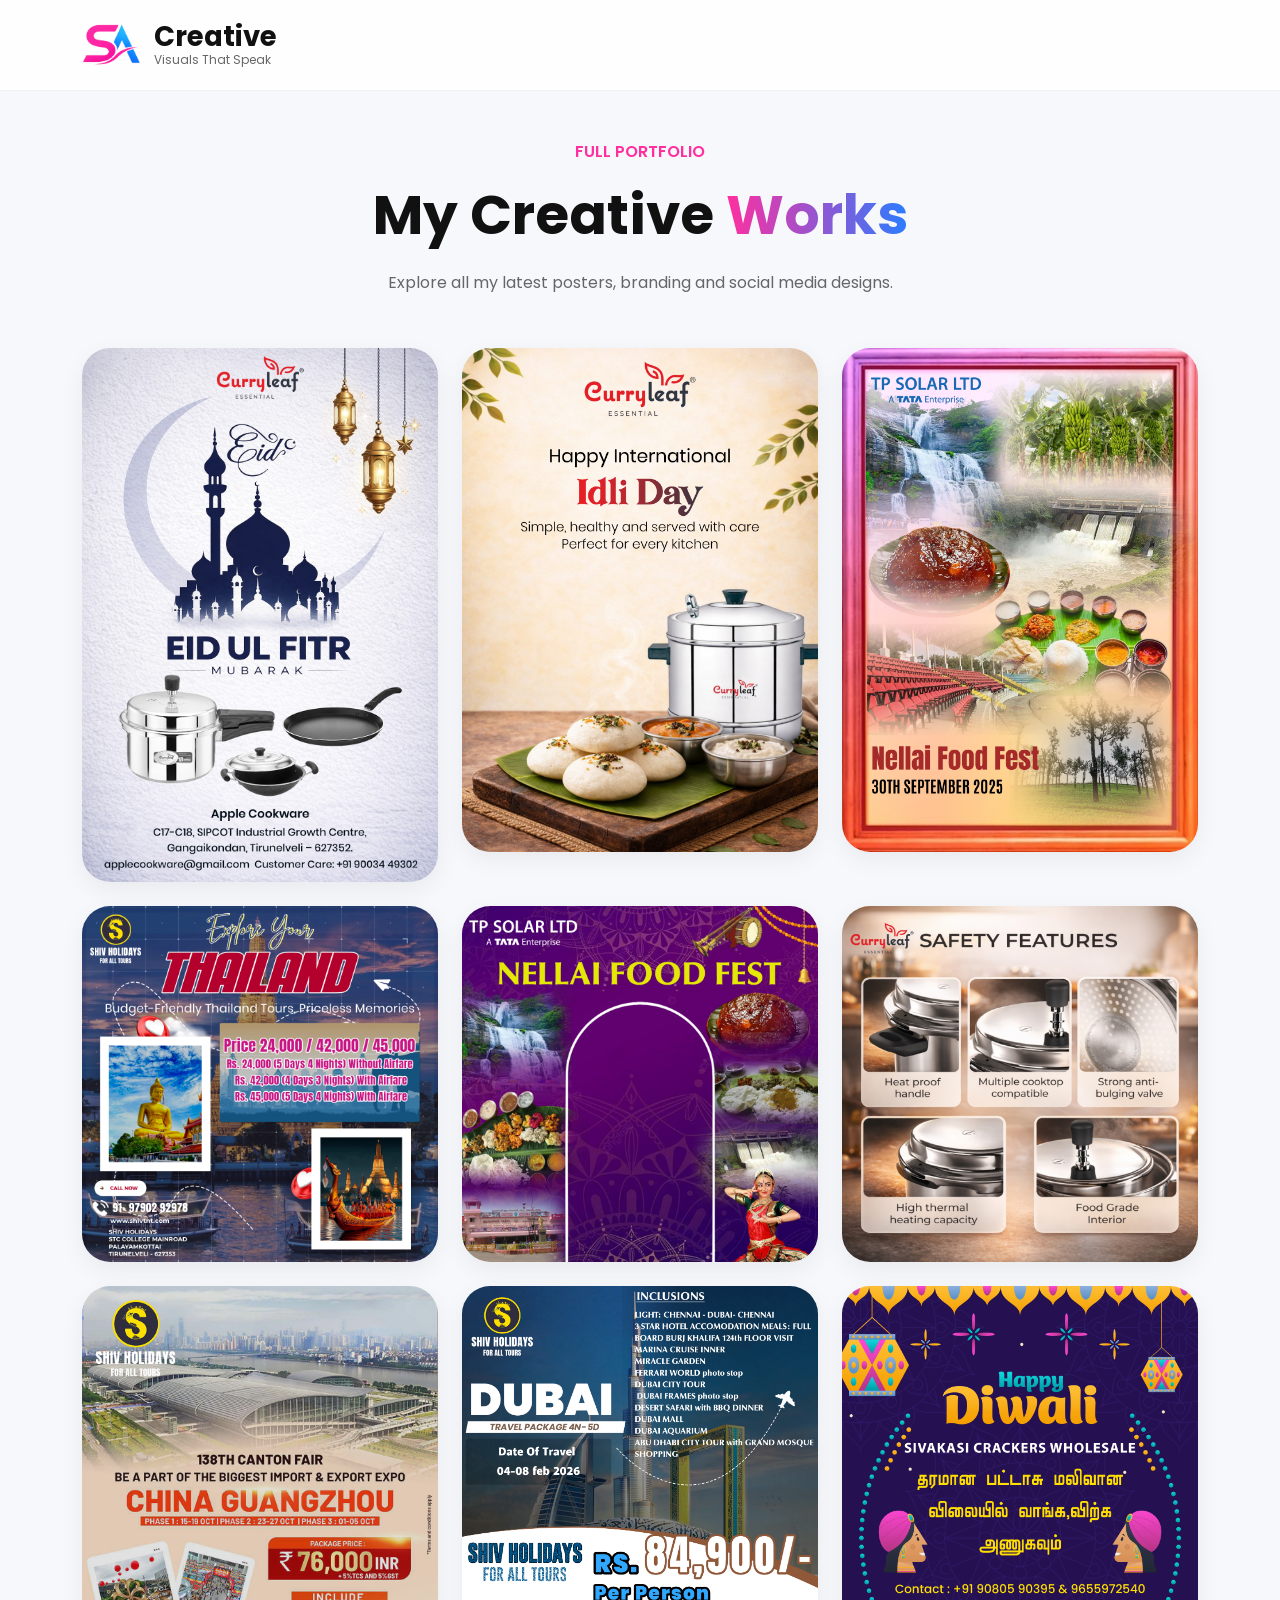
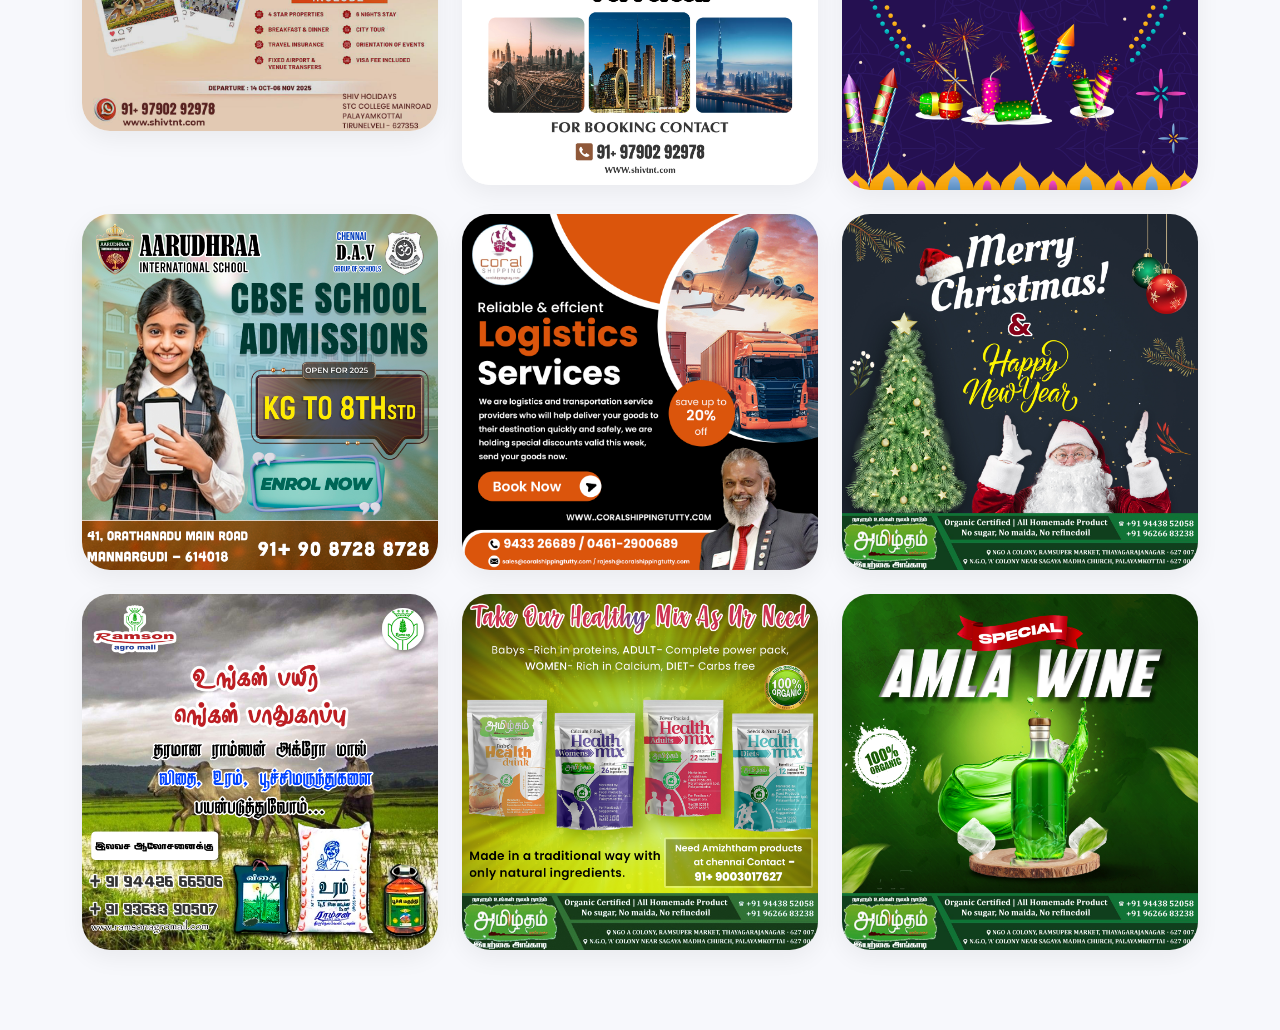
<file: portfolio.html>
<!-- portfolio.html -->

<!DOCTYPE html>
<html lang="en">

<head>

  <meta charset="UTF-8">

  <meta name="viewport"
  content="width=device-width, initial-scale=1.0">

  <title>Portfolio - SA Creatives</title>

  <!-- Bootstrap -->

  <link href="https://cdn.jsdelivr.net/npm/bootstrap@5.3.3/dist/css/bootstrap.min.css"
  rel="stylesheet">

  <!-- Google Font -->

  <link rel="preconnect"
  href="https://fonts.googleapis.com">

  <link href="https://fonts.googleapis.com/css2?family=Poppins:wght@300;400;500;600;700;800&display=swap"
  rel="stylesheet">

  <!-- Font Awesome -->

  <link rel="stylesheet"
  href="https://cdnjs.cloudflare.com/ajax/libs/font-awesome/6.5.2/css/all.min.css">

  <!-- CSS -->

  <link rel="stylesheet"
  href="stylesheet.css">

</head>

<body>

  <!-- NAVBAR -->

  <nav class="navbar navbar-expand-lg fixed-top custom-nav">

    <div class="container">

      <a class="navbar-brand logo"
      href="index.html">

        <img src="imajes/Logo.png">

        <div>

          <h3>Creative</h3>

          <p>Visuals That Speak</p>

        </div>

      </a>

    </div>

  </nav>

  <!-- PORTFOLIO -->

  <section class="portfolio-page section-padding">

    <div class="container">

      <!-- TOP -->

      <div class="text-center mb-5">

        <span class="section-tag">

          FULL PORTFOLIO

        </span>

        <h1 class="section-title">

          My Creative <span>Works</span>

        </h1>

        <p class="section-text">

          Explore all my latest posters,
          branding and social media designs.

        </p>

      </div>

      <!-- GALLERY -->

      <div class="row g-4">

        <div class="col-lg-4 col-md-6">

          <div class="gallery-card">

            <img src="imajes/Eid Mubarak.jpg">

          </div>

        </div>

        <div class="col-lg-4 col-md-6">

          <div class="gallery-card">

            <img src="imajes/Idli Day.jpg">

          </div>

        </div>

        <div class="col-lg-4 col-md-6">

          <div class="gallery-card">

            <img src="imajes/nellai food fest.jpg">

          </div>

        </div>

        <div class="col-lg-4 col-md-6">

          <div class="gallery-card">

            <img src="imajes/thailand POSTER 4.jpg">

          </div>

        </div>

        <div class="col-lg-4 col-md-6">

          <div class="gallery-card">

            <img src="imajes/selife booth creative.jpg">

          </div>

        </div>

        <div class="col-lg-4 col-md-6">

          <div class="gallery-card">

            <img src="imajes/saftey features.jpg">

          </div>

        </div>

        <div class="col-lg-4 col-md-6">

          <div class="gallery-card">

            <img src="imajes/today.jpg">

          </div>

      </div>

      <div class="col-lg-4 col-md-6">

          <div class="gallery-card">

            <img src="imajes/dubai.jpg">

          </div>

      </div>

      <div class="col-lg-4 col-md-6">

          <div class="gallery-card">

            <img src="imajes/cracker poster 1.jpg">

          </div>

      </div>

      <div class="col-lg-4 col-md-6">

          <div class="gallery-card">

            <img src="imajes/aarudhura copy.jpg">

          </div>

      </div>

      <div class="col-lg-4 col-md-6">

          <div class="gallery-card">

            <img src="imajes/Shipping Poster.jpg">

          </div>

      </div>

      <div class="col-lg-4 col-md-6">

          <div class="gallery-card">

            <img src="imajes/christmas amil copy.jpg">

          </div>

      </div>

      <div class="col-lg-4 col-md-6">

          <div class="gallery-card">

            <img src="imajes/monday  ramson copy.jpg">

          </div>

      </div>

      <div class="col-lg-4 col-md-6">

          <div class="gallery-card">

            <img src="imajes/health mix copy tt.jpg">

          </div>

      </div>

      <div class="col-lg-4 col-md-6">

          <div class="gallery-card">

            <img src="imajes/sat amirtham.jpg">

          </div>

      </div>

    </div>

  </section>

</body>

</html>
</file>
<file: stylesheet.css>
/* style.css */

*{
  margin:0;
  padding:0;
  box-sizing:border-box;
  font-family:'Poppins',sans-serif;
}

html{
  scroll-behavior:smooth;
}

body{
  background:#f7f8fc;
  overflow-x:hidden;
  color:#111;
}

img{
  width:100%;
}

.section-padding{
  padding:80px 0;
}

/* NAVBAR */

.custom-nav{
  background:rgba(255,255,255,0.85);
  backdrop-filter:blur(12px);
  padding:18px 0;
  border-bottom:1px solid rgba(0,0,0,0.05);
}

.logo{
  display:flex;
  align-items:center;
  gap:12px;
  text-decoration:none;
}

.logo img{
  width:60px;
}

.logo-text{
  display:flex;
  flex-direction:column;
  justify-content:center;
}

.logo h3{
  font-size:27.5px;
  color:#111;
  margin:0;
  font-weight:700;
  line-height:1;
}

.logo p{
  margin:0;
  font-size:12px;
  color:#666;
  line-height:1.2;
  margin-top:2px;
}

.nav-link{
  color:#111;
  margin-left:20px;
  font-weight:500;
  position:relative;
  transition:0.3s;
}

.nav-link::after{
  content:'';
  position:absolute;
  left:0;
  bottom:-6px;
  width:0%;
  height:3px;
  border-radius:30px;
  background:linear-gradient(90deg,#ff2fa0,#2b7cff);
  transition:0.4s;
}

.nav-link.active::after{
  width:100%;
}

@media(min-width:992px){

  .nav-link:hover::after{
    width:100%;
  }

  .nav-link:hover{
    color:#ff2fa0;
  }

}

@media(max-width:991px){

  .nav-link.active::after{
    width:0 !important;
  }

}

.navbar-toggler{
  border:none !important;
  box-shadow:none !important;
  outline:none !important;
    -webkit-tap-highlight-color: transparent;
  background:none;
}

.menu-text{
  font-size:14px;
  font-weight:700;
  letter-spacing:2px;
  color:#111;
  transition:0.3s;
}

.navbar-toggler:focus,
button:focus,
button:active{
  outline:none !important;
  box-shadow:none !important;
}


/* HERO */

.hero{
  padding-top:120px;
  position:relative;
}

.hero-tag{
  color:#ff2fa0;
  font-weight:600;
  letter-spacing:1px;
}

.hero h1{
  font-size:78px;
  font-weight:800;
  line-height:1.1;
  margin:20px 0;
}

.hero h1 span{
  background:linear-gradient(90deg,#ff2fa0,#2b7cff);
  -webkit-background-clip:text;
  -webkit-text-fill-color:transparent;
}

.hero p{
  color:#666;
  line-height:34px;
  font-size:18px;
  margin-bottom:35px;
}

.hero-btns{
  display:flex;
  gap:20px;
  flex-wrap:wrap;
}

.main-btn{
  background:linear-gradient(90deg,#ff2fa0,#2b7cff);
  color:white;
  padding:15px 34px;
  border-radius:16px;
  text-decoration:none;
  font-weight:600;
  transition:0.4s;
  border:none;
  display:inline-block;
}

.main-btn:hover{
  transform:translateY(-6px);
  box-shadow:0 15px 35px rgba(255,47,160,0.25);
}

.outline-btn{
  border:2px solid #ddd;
  color:#111;
  padding:15px 34px;
  border-radius:16px;
  text-decoration:none;
  font-weight:600;
  transition:0.4s;
}

.outline-btn:hover{
  background:linear-gradient(90deg,#ff2fa0,#2b7cff);
  color:white;
  border-color:transparent;
}

.social-icons{
  display:flex;
  gap:15px;
  margin-top:35px;
}

.social-icons a{
  width:50px;
  height:50px;
  border-radius:50%;
  background:white;
  display:flex;
  align-items:center;
  justify-content:center;
  color:#111;
  text-decoration:none;
  box-shadow:0 5px 20px rgba(0,0,0,0.05);
  transition:0.4s;
}

.social-icons a:hover{
  transform:translateY(-8px);
  background:linear-gradient(90deg,#ff2fa0,#2b7cff);
  color:white;
}

/* HERO RIGHT */

.hero-right{
  position:relative;
  display:flex;
  justify-content:center;
  align-items:center;
}

.hero-circle{
  width:480px;
  height:480px;
  border-radius:50%;
  background:linear-gradient(to bottom right,#ffffff,#eef4ff);
  display:flex;
  justify-content:center;
  align-items:center;
  box-shadow:0 15px 40px rgba(0,0,0,0.05);
}

.hero-circle img{
  width:70%;
}

.floating-card{
  position:absolute;
  background:white;
  padding:16px 24px;
  border-radius:18px;
  box-shadow:0 10px 25px rgba(0,0,0,0.08);
  font-weight:600;
  animation:float 4s ease-in-out infinite;
}

.floating-card i{
  margin-right:8px;
  color:#ff2fa0;
}

.one{
  top:80px;
  left:0;
}

.two{
  bottom:90px;
  right:0;
}

@keyframes float{
  0%{
    transform:translateY(0);
  }

  50%{
    transform:translateY(-12px);
  }

  100%{
    transform:translateY(0);
  }
}

/* SECTION */

.section-tag{
  color:#ff2fa0;
  font-weight:600;
}

.section-title{
  font-size:55px;
  font-weight:700;
  margin:18px 0;
}

.section-title span{
  background:linear-gradient(90deg,#ff2fa0,#2b7cff);
  -webkit-background-clip:text;
  -webkit-text-fill-color:transparent;
}

.section-text{
  color:#666;
  max-width:700px;
  margin:auto;
  line-height:34px;
}

/* ABOUT */

.about-card{
  background:white;
  padding:45px;
  border-radius:28px;
  text-align:center;
  box-shadow:0 5px 20px rgba(0,0,0,0.05);
  transition:0.4s;
}

.about-card:hover{
  transform:translateY(-10px);
}

.about-card h1{
  font-size:60px;
  color:#ff2fa0;
}

/* SERVICES */

.service-card{
  background:white;
  padding:40px 30px;
  border-radius:28px;
  text-align:center;
  transition:0.4s;
  border:1px solid rgba(0,0,0,0.05);
}

.service-card:hover{
  transform:translateY(-12px);
  box-shadow:0 15px 35px rgba(0,0,0,0.06);
}

.service-card i{
  font-size:40px;
  margin-bottom:20px;
  background:linear-gradient(90deg,#ff2fa0,#2b7cff);
  -webkit-background-clip:text;
  -webkit-text-fill-color:transparent;
}

.service-card h3{
  margin-bottom:15px;
}

.service-card p{
  color:#666;
  line-height:30px;
}

/* PRICING */

.price-card{
  background:white;
  padding:50px;
  border-radius:28px;
  text-align:center;
  position:relative;
  transition:0.4s;
  border:1px solid rgba(0,0,0,0.05);
}

.price-card:hover{
  transform:translateY(-12px);
}

.active-card{
  border:2px solid #ff2fa0;
}

.popular{
  position:absolute;
  top:-12px;
  left:50%;
  transform:translateX(-50%);
  background:#ff2fa0;
  color:white;
  padding:8px 18px;
  border-radius:30px;
  font-size:13px;
}

.price-card h1{
  font-size:65px;
  margin:20px 0;
}

/* CONTACT */

.contact-box{
  margin-top:30px;
}

.contact-box div{
  margin-bottom:18px;
  color:#555;
  transition:0.3s;
}

.contact-box div:hover{
  transform:translateX(10px);
  color:#ff2fa0;
}

form{
  background:white;
  padding:40px;
  border-radius:28px;
  box-shadow:0 5px 25px rgba(0,0,0,0.05);
}

input,
textarea{
  width:100%;
  padding:18px;
  border-radius:16px;
  border:1px solid #ddd;
  margin-bottom:20px;
  transition:0.3s;
}

input:focus,
textarea:focus{
  outline:none;
  border-color:#ff2fa0;
  box-shadow:0 0 0 5px rgba(255,47,160,0.08);
}

textarea{
  height:160px;
  resize:none;
}

/* FOOTER */

footer{
  padding:35px 0;
  text-align:center;
  color:#777;
}

/* RESPONSIVE */

@media(max-width:991px){

  .hero{
    text-align:center;
  }

  .hero h1{
    font-size:55px;
  }

  .hero-btns{
    justify-content:center;
  }

  .social-icons{
    justify-content:center;
  }

  .hero-circle{
    width:320px;
    height:320px;
    margin-top:50px;
  }

  .floating-card{
    display:none;
  }

  .section-title{
    font-size:42px;
  }

  .portfolio-top{
    flex-direction:column;
    gap:20px;
  }

}

/* ADD THIS IN style.css */

/* PORTFOLIO PAGE */

.portfolio-page{
  background:#f7f8fc;
  min-height:100vh;
  padding-top:140px;
}

.gallery-card{
  overflow:hidden;
  border-radius:28px;
  background:white;
  box-shadow:0 8px 25px rgba(0,0,0,0.06);
  transition:0.4s;
}

.gallery-card:hover{
  transform:translateY(-10px);
}

.gallery-card img{
  width:100%;
  transition:0.5s;
}

.gallery-card:hover img{
  transform:scale(1.08);
}

@media(max-width:991px){

  .hero{
    padding-top:140px;
    text-align:center;
  }

  .hero h1{
    font-size:58px;
    line-height:1.1;
  }

  .hero p{
    font-size:18px;
  }

  .hero-img img{
    width:100%;
    max-width:500px;
    margin-top:40px;
  }

  .navbar-brand.logo{
    max-width:220px;
  }

  .menu-text{
    font-size:18px;
  }
   }

}
</file>
